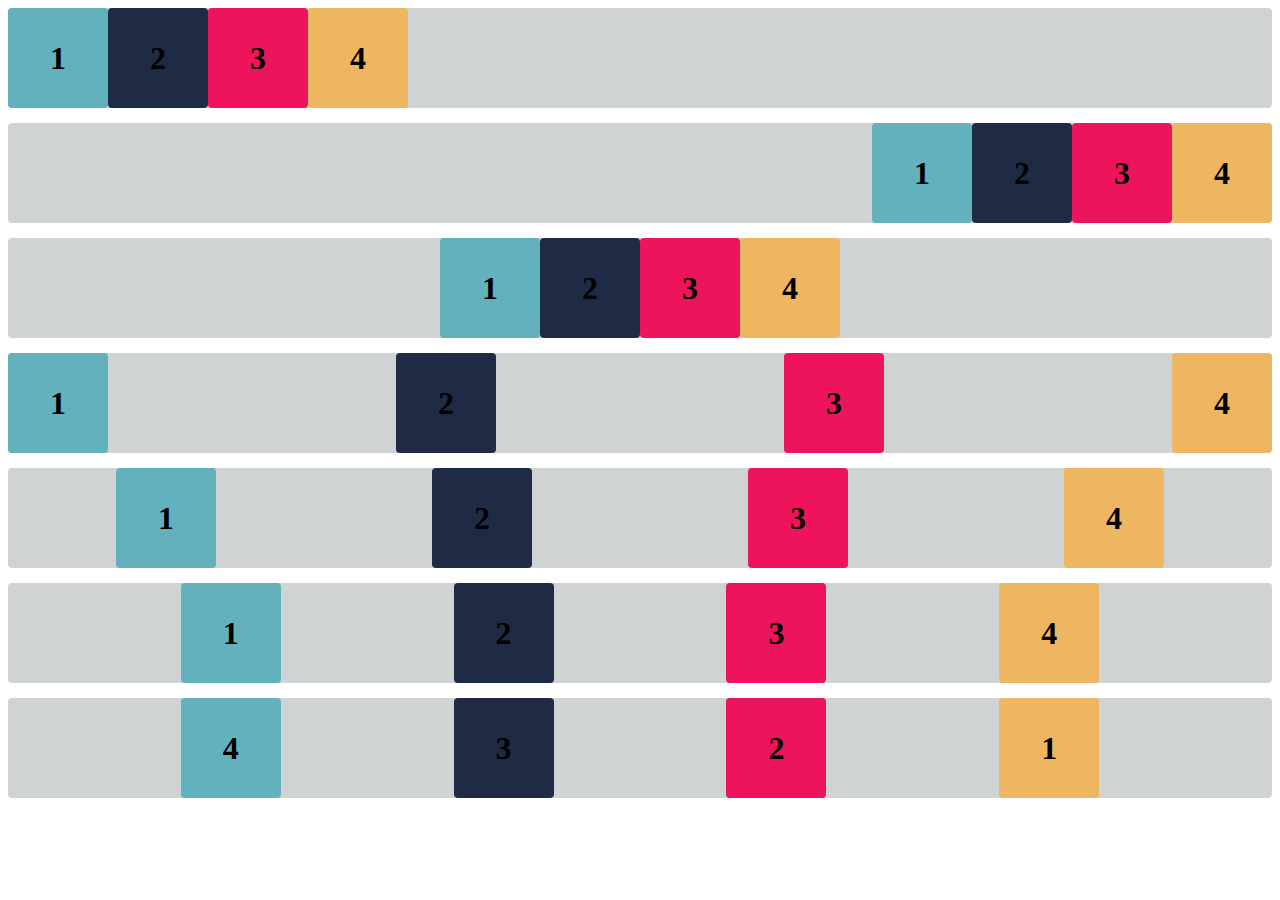
<file: index.html>
<!DOCTYPE html>
<html lang="en">

<head>
    <meta charset="UTF-8">
    <meta http-equiv="X-UA-Compatible" content="IE=edge">
    <meta name="viewport" content="width=device-width, initial-scale=1.0">
    <title>Flex-box</title>
    <link rel="stylesheet" href="estilo.css">
</head>

<body>

    <div class="base container1">
        <div class="flex-item box1"><h1>1</h1></div>
        <div class="flex-item box2"><h1>2</h1></div>
        <div class="flex-item box3"><h1>3</h1></div>
        <div class="flex-item box4"><h1>4</h1></div>
    </div>
    <div class="base container2">
        <div class="flex-item box1"><h1>1</h1></div>
        <div class="flex-item box2"><h1>2</h1></div>
        <div class="flex-item box3"><h1>3</h1></div>
        <div class="flex-item box4"><h1>4</h1></div>
    </div>
    <div class="base container3">
        <div class="flex-item box1"><h1>1</h1></div>
        <div class="flex-item box2"><h1>2</h1></div>
        <div class="flex-item box3"><h1>3</h1></div>
        <div class="flex-item box4"><h1>4</h1></div>
    </div>
    <div class="base container4">
        <div class="flex-item box1"><h1>1</h1></div>
        <div class="flex-item box2"><h1>2</h1></div>
        <div class="flex-item box3"><h1>3</h1></div>
        <div class="flex-item box4"><h1>4</h1></div>
    </div>
    <div class="base container5">
        <div class="flex-item box1"><h1>1</h1></div>
        <div class="flex-item box2"><h1>2</h1></div>
        <div class="flex-item box3"><h1>3</h1></div>
        <div class="flex-item box4"><h1>4</h1></div>
    </div>
    <div class="base container6">
        <div class="flex-item box1"><h1>1</h1></div>
        <div class="flex-item box2"><h1>2</h1></div>
        <div class="flex-item box3"><h1>3</h1></div>
        <div class="flex-item box4"><h1>4</h1></div>
    </div>

    <div>
        <div class="base containerB">
            <div class="flex-item box1"><h1>4</h1></div>
            <div class="flex-item box2"><h1>3</h1></div>
            <div class="flex-item box3"><h1>2</h1></div>
            <div class="flex-item box4"><h1>1</h1></div>
        </div>
    </div>

</body>

</html>
</file>
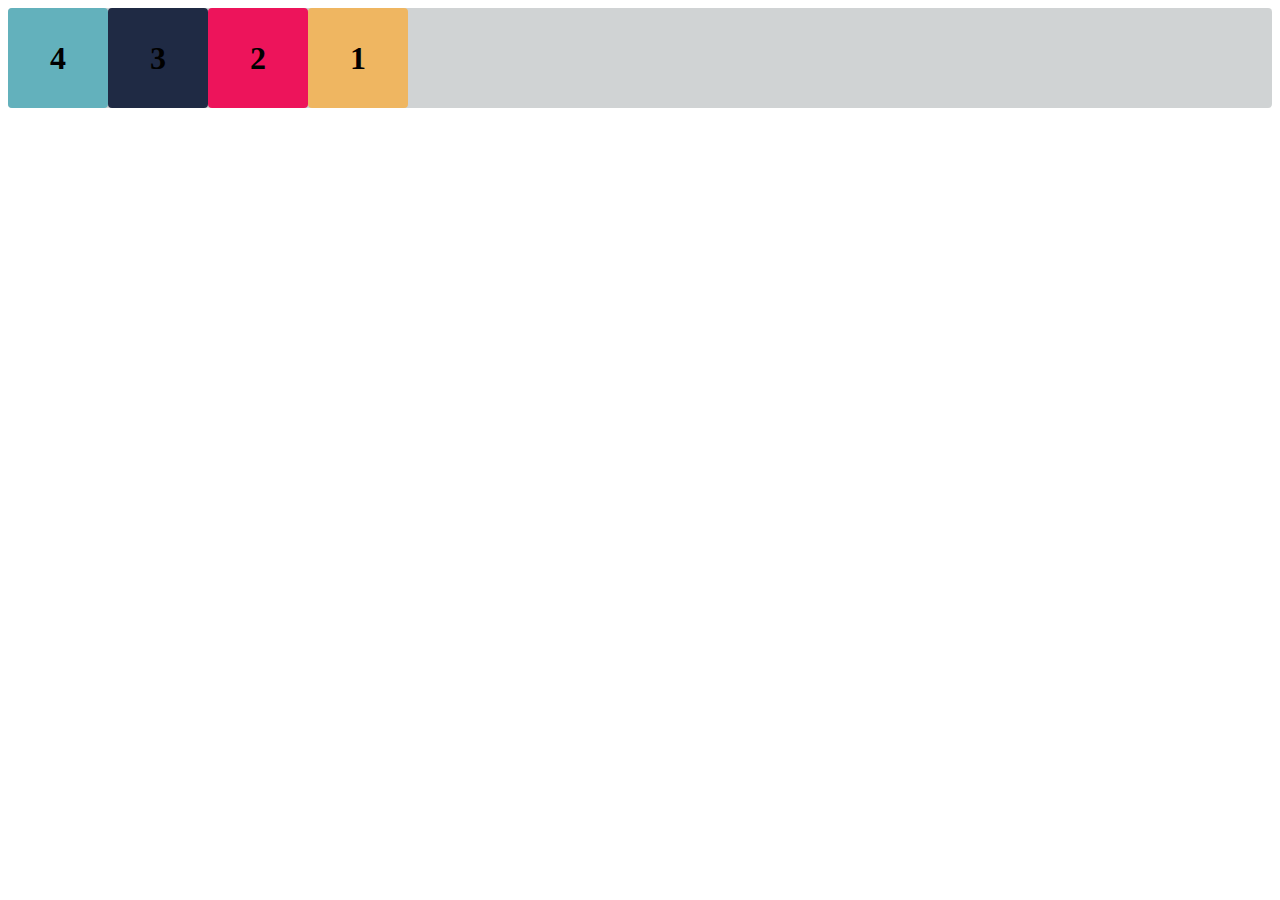
<file: index - Desafio.html>
<!DOCTYPE html>
<html lang="en">

<head>
    <meta charset="UTF-8">
    <meta http-equiv="X-UA-Compatible" content="IE=edge">
    <meta name="viewport" content="width=device-width, initial-scale=1.0">
    <title>Flex-box</title>
    <link rel="stylesheet" href="estilo - Desafio.css">
</head>

<body>
   
    <div>
        <div class="base containerDesafio">
            <div class="flex-item box1"><h1>4</h1></div>
            <div class="flex-item box2"><h1>3</h1></div>
            <div class="flex-item box3"><h1>2</h1></div>
            <div class="flex-item box4"><h1>1</h1></div>
        </div>
    </div>

</body>

</html>
</file>
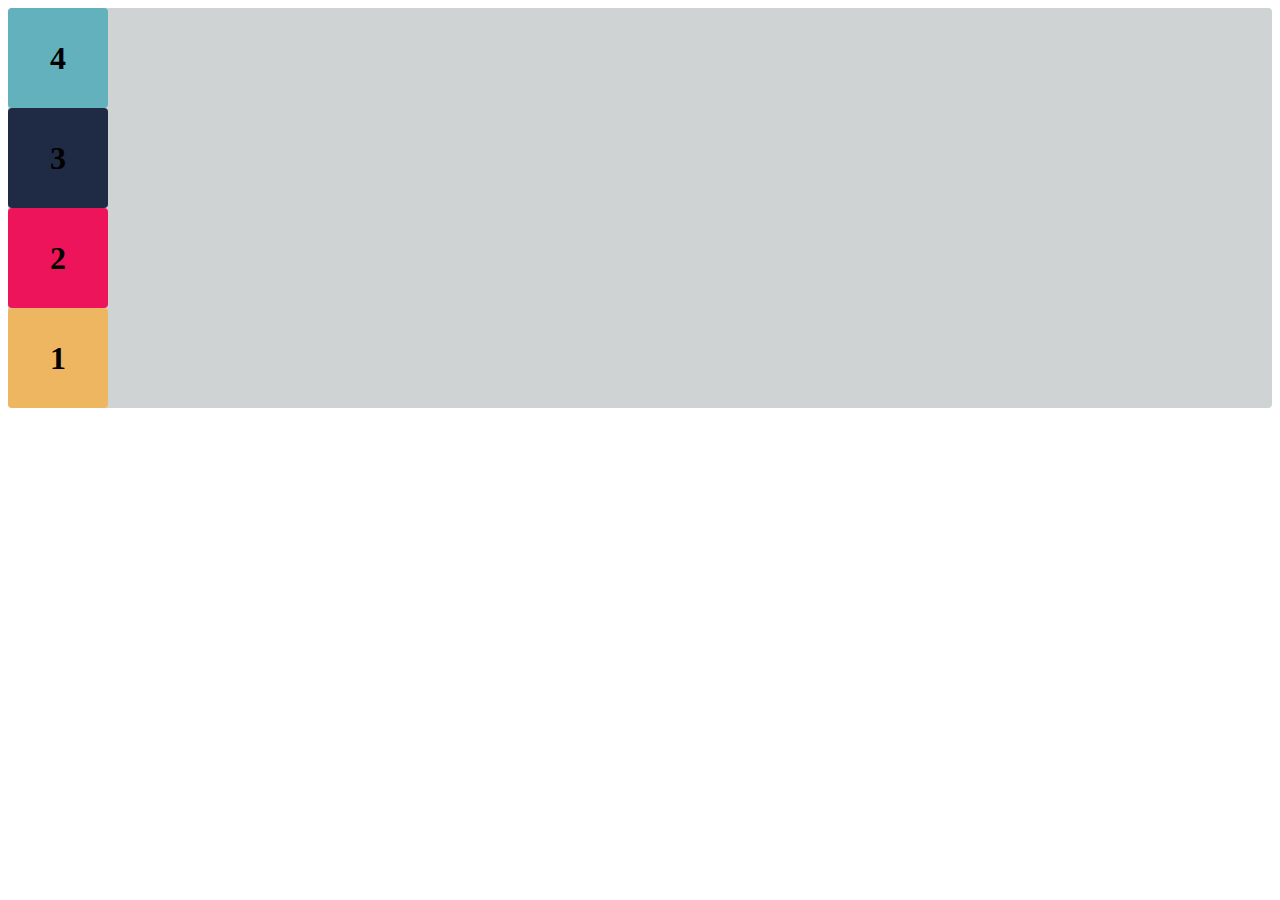
<file: index - ExB.html>
<!DOCTYPE html>
<html lang="en">

<head>
    <meta charset="UTF-8">
    <meta http-equiv="X-UA-Compatible" content="IE=edge">
    <meta name="viewport" content="width=device-width, initial-scale=1.0">
    <title>Flex-box</title>
    <link rel="stylesheet" href="estilo - ExB.css">
</head>

<body>
   
    <div>
        <div class="base containerB">
            <div class="flex-item box1"><h1>4</h1></div>
            <div class="flex-item box2"><h1>3</h1></div>
            <div class="flex-item box3"><h1>2</h1></div>
            <div class="flex-item box4"><h1>1</h1></div>
        </div>
    </div>

</body>

</html>
</file>
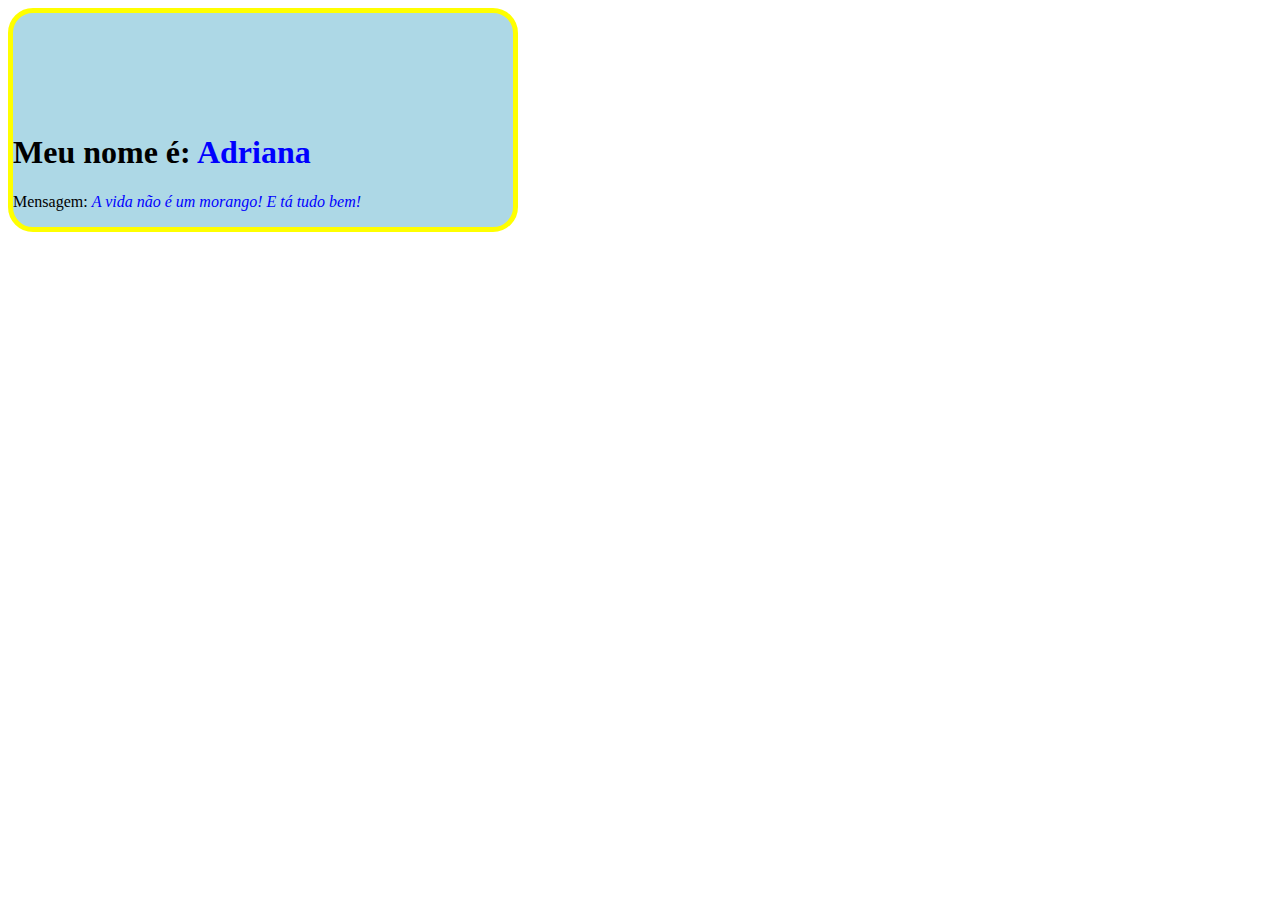
<file: outra_pratica_css.html>
<!DOCTYPE html>
<html lang="en">
<head>
    <meta charset="UTF-8">
    <meta name="viewport" content="width=device-width, initial-scale=1.0">
    <title>Document</title>
    <link rel="stylesheet" href="style.css">
</head>
<body>

    <div class="card borderYellow">
        <div class="box">

        </div>
        <div>
            <h1>Meu nome é: <span class="mainColor">Adriana</span></h1>
            <p>Mensagem: <i class="mainColor">A vida não é um morango! E tá tudo bem!</i></p>
        </div>
    </div>
    
</body>
</html>
</file>
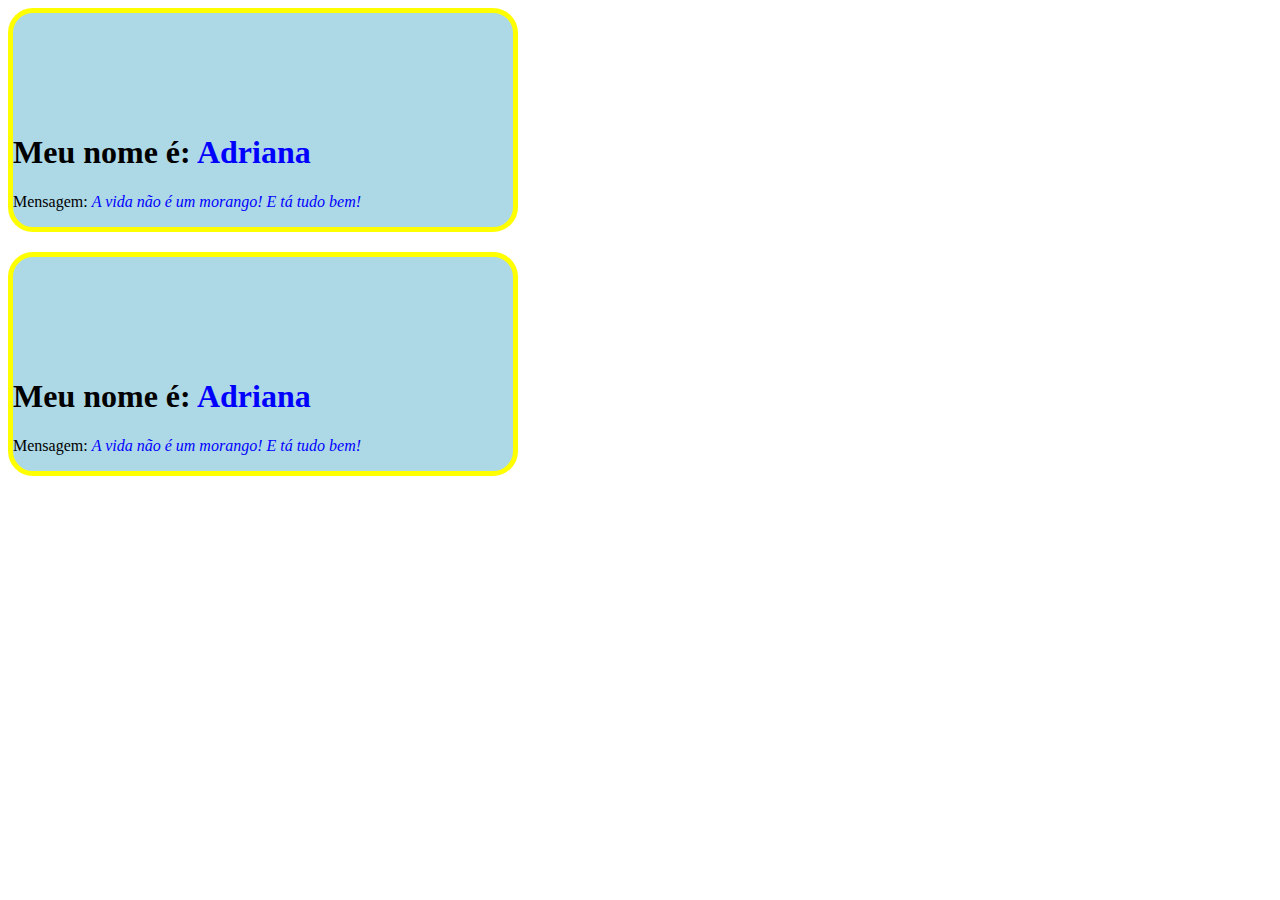
<file: pratica_css.html>
<!DOCTYPE html>
<html lang="en">

<head>
    <meta charset="UTF-8">
    <meta name="viewport" content="width=device-width, initial-scale=1.0">
    <title>Aula de CSS</title>
    <link rel="stylesheet" href="style.css">
</head>

<body>

    <div class="card borderYellow">
        <div class="box">

        </div>
        <div>
            <h1>Meu nome é: <span class="mainColor">Adriana</span></h1>
            <p>Mensagem: <i class="mainColor">A vida não é um morango! E tá tudo bem!</i></p>
        </div>
    </div>
    
    <div class="card borderYellow">
        <div class="box">

        </div>
        <div>
            <h1>Meu nome é: <span class="mainColor">Adriana</span></h1>
            <p>Mensagem: <i class="mainColor">A vida não é um morango! E tá tudo bem!</i></p>
        </div>
    </div>
    
</body>

</html>
</file>
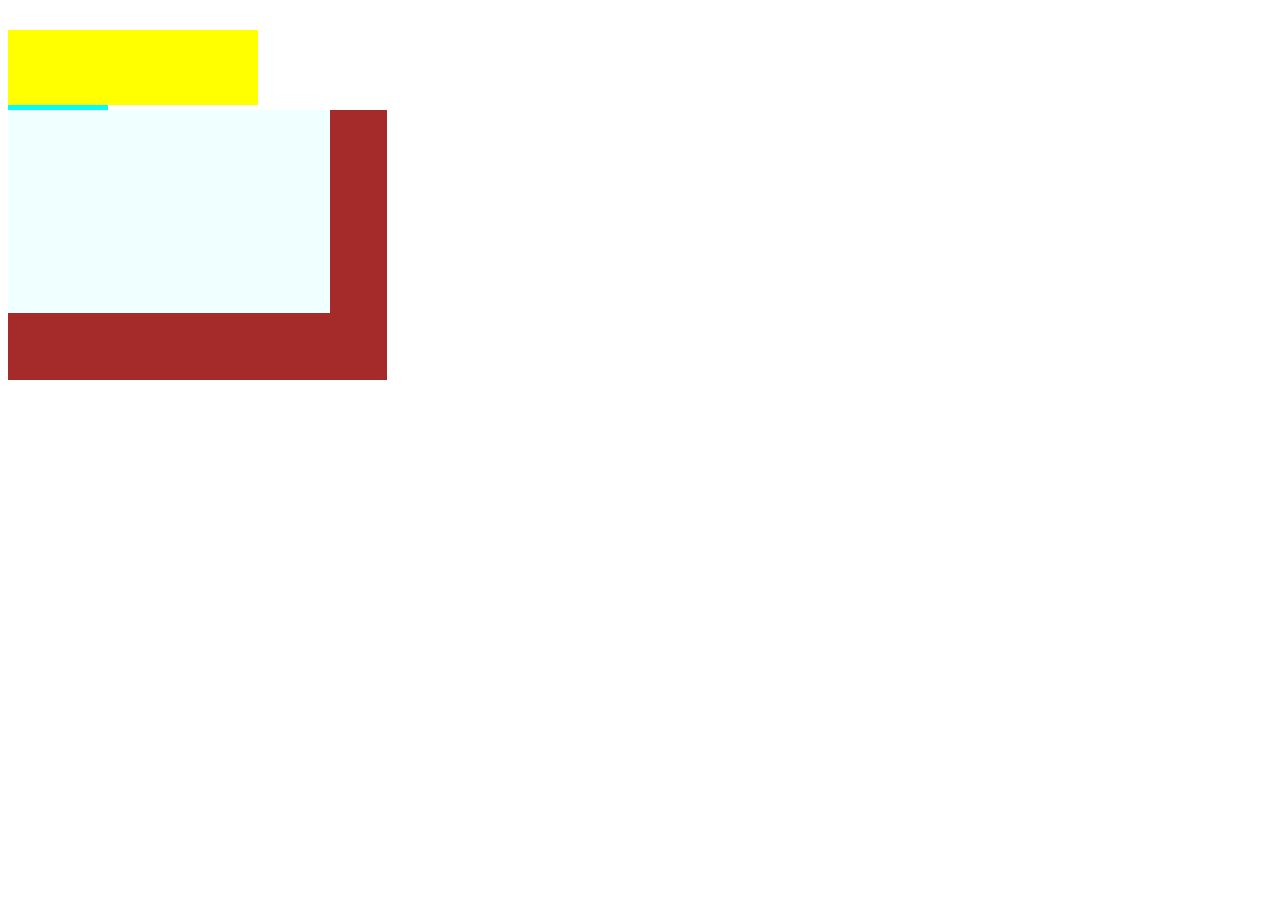
<file: Atividade2PICSSFelipeMedina/exercicio2.html>
<!DOCTYPE html>
<html lang="en">
<head>
    <meta charset="UTF-8">
    <meta name="viewport" content="width=device-width, initial-scale=1.0">
    <title>CSS INTERNO</title>
</head>
<body>
    <div style="background-color: aqua; width: 100px; height: 80px;" >
        <div style="background-color: yellow; width: 250px; height: 75px;">
            <p style="color: blue; background-color: violet; font-size: 30px; font-family: 'Courier New', Courier, monospace; font: italic;"></p>  
        </div>
    </div>
    <div style="width: 30%; height: 30vh; background-color: rgb(165, 42, 42);">
        <div style="width: 85%; height: 75%; background-color: rgb(240, 255, 255);"></div>
    </div>
    
</body>
</html>
</file>
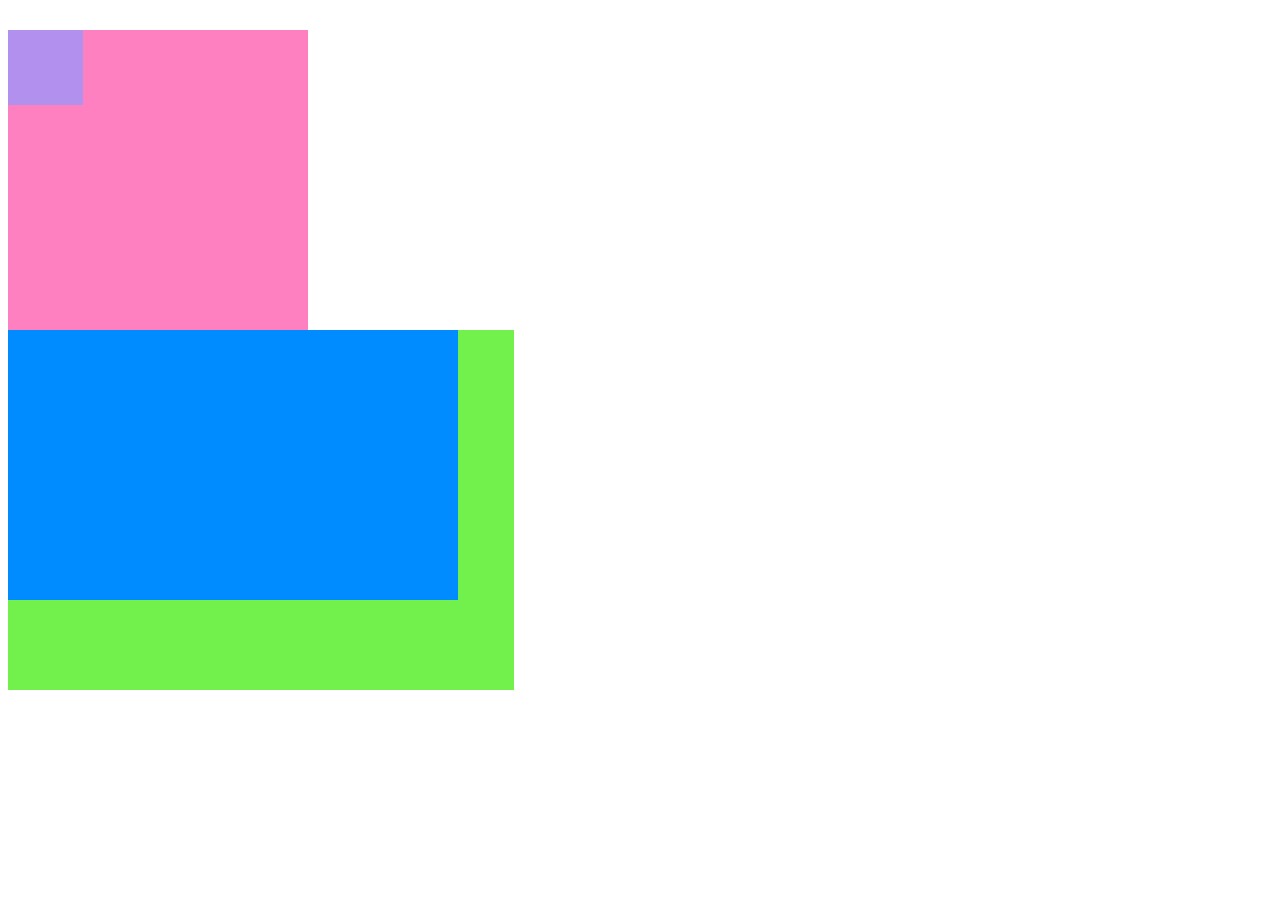
<file: Atividade2PICSSFelipeMedina/exercicio3.html>
<!DOCTYPE html>
<html lang="en">
<head>
    <meta charset="UTF-8">
    <meta name="viewport" content="width=device-width, initial-scale=1.0">
    <title>CSS Externo</title>
    <link rel="stylesheet" href="exercicio3.css">
</head>
<body>
    <div class="divA" >
        <div class="divB">
            <p class="pC"></p>  
        </div>
    </div>
    <div class="divD">
        <div class="divE"></div>
    </div>

    
</body>
</html>
</file>
<file: estilo.css>
.flex-item {
    width: 100px;
    height: 100px;
    border-radius: 4px;
    display: flex;
    align-items: center;
}

.base {
    margin-bottom: 15px;
    background-color: #d0d3d4;
    border-radius: 4px;
}

.box1 {
    background-color: #63b1bc;
}

.box2 {
    background-color: #1f2a44;
}

.box3 {
    background-color: #ed145b;
}

.box4 {
    background-color: #efb661;
}

h1 {
    width: fit-content;
    margin: auto;
}

/* Insira o código abaixo */

.container1 {

    display: flex;
    flex-direction: row;
    justify-content: flex-start;
    align-items: flex-start;
    
}

.container2 {

    display: flex;
    flex-direction: row;
    justify-content: flex-end;
    align-items: flex-end;
    
}

.container3 {

    display: flex;
    flex-direction: row;
    justify-content: center;
    align-items: center;
   
}

.container4 {

    display: flex;
    flex-direction: row;
    justify-content: space-between;
    align-items: center;
    
}
.container5 {

    display: flex;
    flex-direction: row;
    justify-content: space-around;
    align-items: center;
    
}
.container6 {

    display: flex;
    flex-direction: row;
    justify-content: space-evenly;
    align-items: center;
    
}
.containerB{

    display: flex;
    flex-direction: row;
    justify-content: space-evenly;
    align-items: center;
     
}
</file>
<file: estilo - Desafio.css>
.flex-item {
    width: 100px;
    height: 100px;
    border-radius: 4px;
    display: flex;
    align-items: center;
}

.base {
    margin-bottom: 15px;
    background-color: #d0d3d4;
    border-radius: 4px;
}

.box1 {
    background-color: #63b1bc;
}

.box2 {
    background-color: #1f2a44;
}

.box3 {
    background-color: #ed145b;
}

.box4 {
    background-color: #efb661;
}

h1 {
    width: fit-content;
    margin: auto;
}

/* Insira o código abaixo */


.containerDesafio{

    display: flex;
    flex-direction: row;
    justify-content: flex-start;
    align-items: flex-start;
     
}
</file>
<file: estilo - ExB.css>
.flex-item {
    width: 100px;
    height: 100px;
    border-radius: 4px;
    display: flex;
    align-items: center;
}

.base {
    margin-bottom: 15px;
    background-color: #d0d3d4;
    border-radius: 4px;
}

.box1 {
    background-color: #63b1bc;
}

.box2 {
    background-color: #1f2a44;
}

.box3 {
    background-color: #ed145b;
}

.box4 {
    background-color: #efb661;
}

h1 {
    width: fit-content;
    margin: auto;
}

/* Insira o código abaixo */


.containerB{

    display: flex;
    flex-direction: column;
    justify-content: space-evenly;
    align-items: flex-start;
     
}
</file>
<file: style.css>
.card {
    background-color: lightblue;
    width: 500px;
    height: fit-content;
    border-radius: 25px;
    border: solid 5px black;
    margin-bottom: 20px;
}
.borderYellow{
    border: solid 5px yellow
}

.box {
    width: 100px;
    height: 100px;
    background-image: url('https://cdn-icons-png.flaticon.com/512/706/706830.png');
    background-size: cover;
}
.mainColor{
    color: blue;
}
</file>
<file: Atividade2PICSSFelipeMedina/exercicio3.css>
.divA {
    background-color: #ff80c0;
    width: 300px;
    height: 300px;
}
.divB {
    background-color: #b190ee;
    width: 25%;
    height: 25%;

}
.pC {
    color: #120000;
    background-color: rgb(255, 247, 0);
    font-size: 30px;
    font-family: monospace;
    font: bold;
}
.divD {
    width: 40%;
    height: 40vh;
    background-color: rgb(114, 240, 76);
}
.divE {
    width: 50vh;
    height: 75%;
    background-color: rgb(0, 140, 255)

}
</file>
